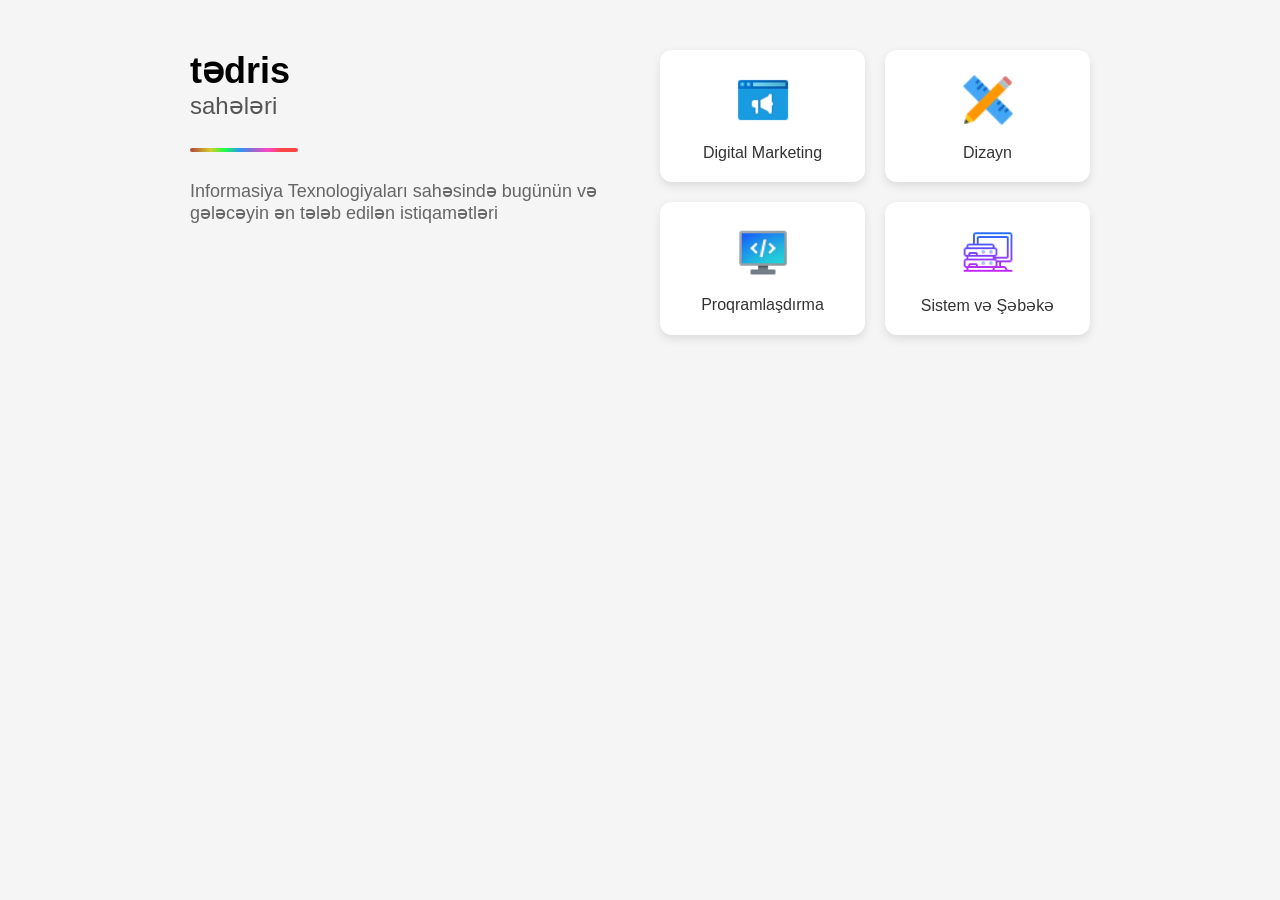
<file: index.html>
<!DOCTYPE html>
<html lang="az">
<head>
    <meta charset="UTF-8">
    <meta name="viewport" content="width=device-width, initial-scale=1.0">
    <title>Document</title>
    <link rel="stylesheet" href="./css/style.css">
</head>
<body>
    <section id="page">
    <div class="left-content">
        <div class="text">
            <h1>tədris</h1>
            <span>sahələri</span>
        </div>
        <div class="text-description">
            <p>Informasiya Texnologiyaları sahəsində bugünün və gələcəyin ən
            tələb edilən istiqamətləri</p>
        </div>
    </div>

    <div class="right-content page-icons">
        <div class="icon">
            <img src="./images/icons8-web-advertising-48.png" alt="">
            <p>Digital Marketing</p>
        </div>
        <div class="icon">
            <img src="./images/icons8-design-48.png" alt="">
            <p>Dizayn</p>
        </div>
        <div class="icon">
            <img src="./images/icons8-programming-48.png" alt="">
            <p>Proqramlaşdırma</p>
        </div>
        <div class="icon">
            <img src="./images/icons8-server-64.png" alt="">
            <p>Sistem və Şəbəkə</p>
        </div>
    </div>
</section>

</body>
</html>
</file>
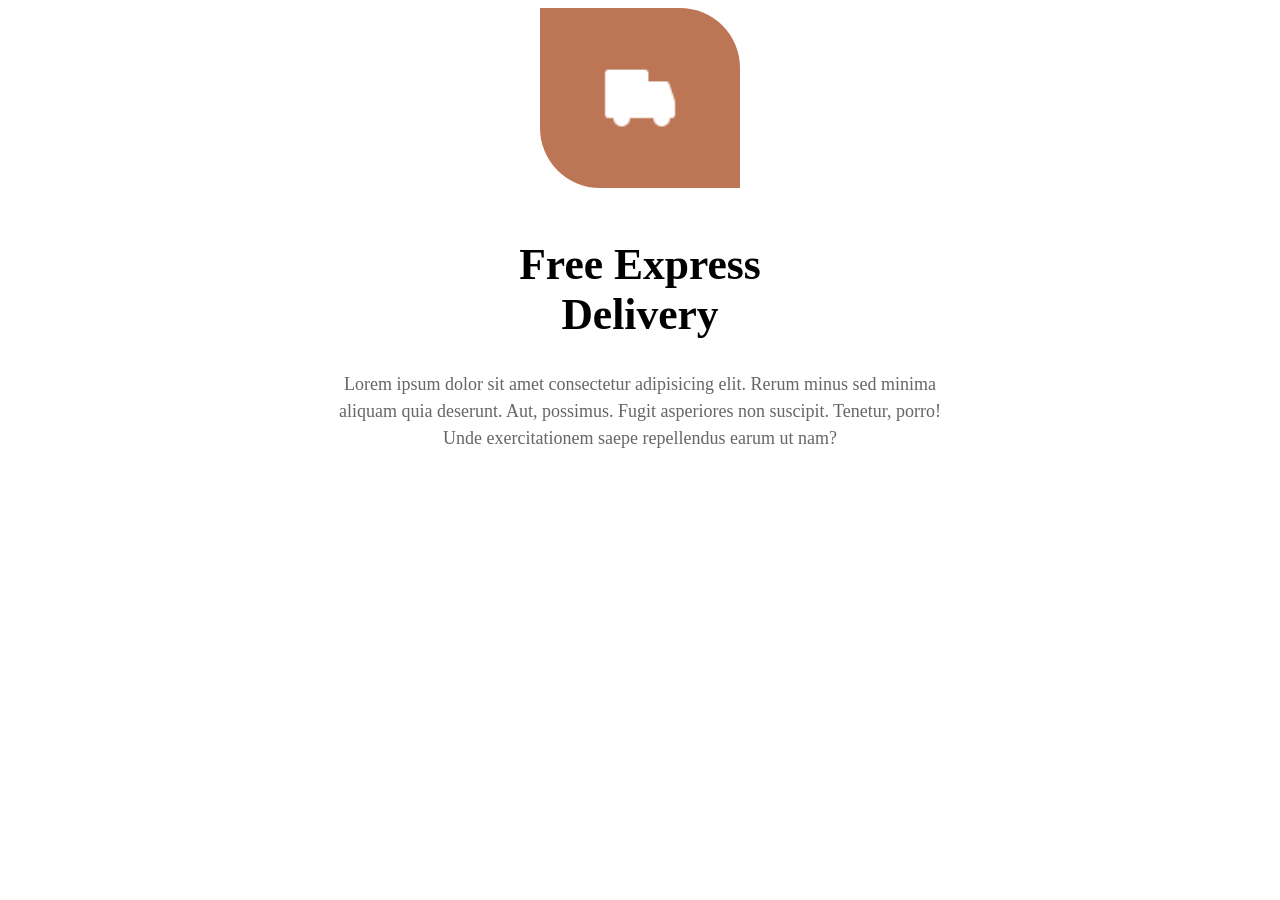
<file: index1.html>
<!DOCTYPE html>
<html lang="en">

<head>
    <meta charset="UTF-8">
    <meta name="viewport" content="width=device-width, initial-scale=1.0">
    <title>Delivery Site</title>
    <link rel="stylesheet" href="./css/style1.css">
</head>

<body>
    <section id="delivery">
        <div class="page-icon">
            <img src="./images1/icons8-delivery-truck-48.png" alt="">
        </div>
        <div class="header">
            <h6>Free Express Delivery</h6>
        </div>
        <div class="description">
            <p>Lorem ipsum dolor sit amet consectetur adipisicing elit. Rerum minus sed minima aliquam quia deserunt.
                Aut, possimus. Fugit asperiores non suscipit. Tenetur, porro! Unde exercitationem saepe repellendus
                earum ut nam?</p>
    </section>
</body>
</html>
</file>
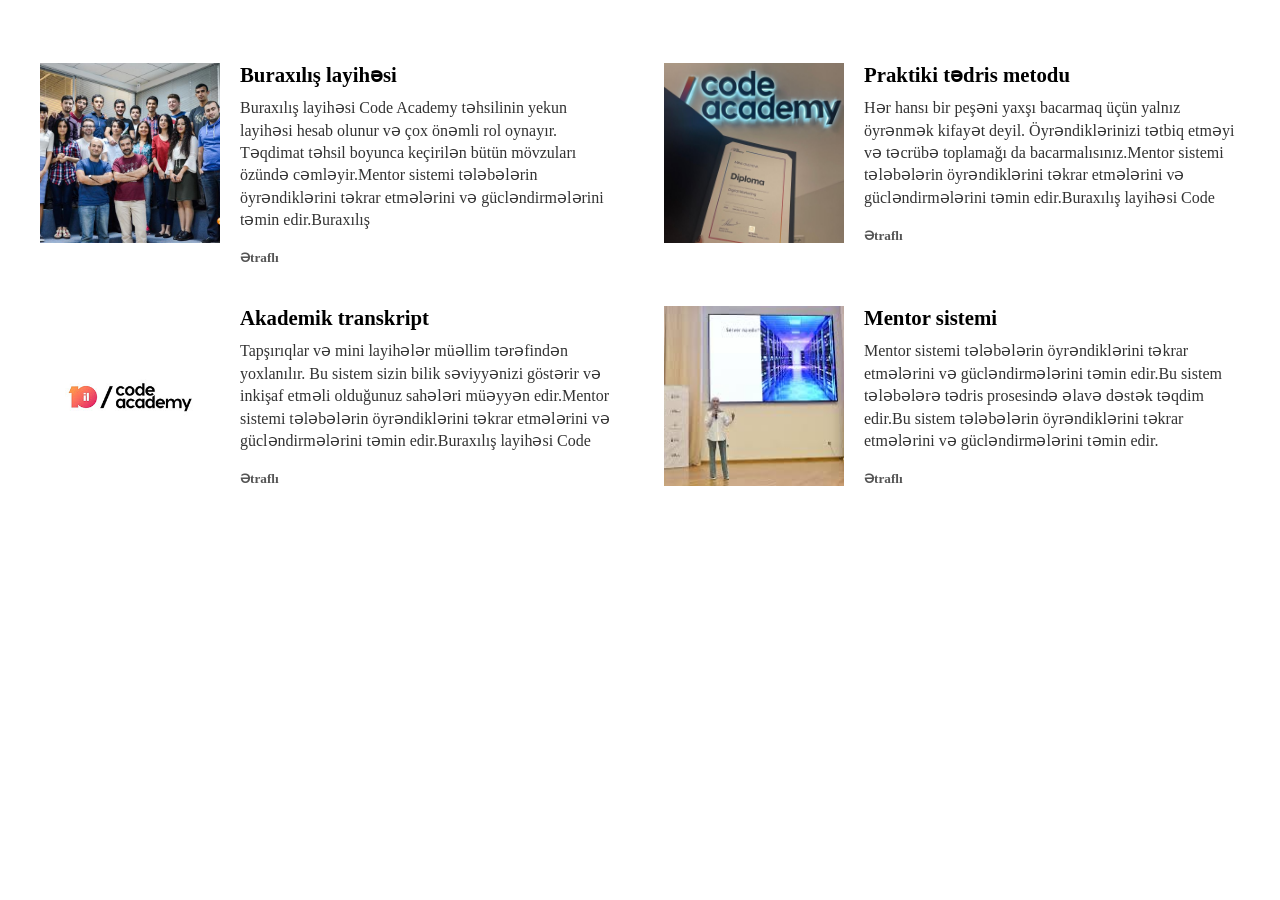
<file: index2.html>
<!DOCTYPE html>
<html lang="az">

<head>
    <meta charset="UTF-8">
    <meta name="viewport" content="width=device-width, initial-scale=1.0">
    <title>Code Academy</title>
    <link rel="icon" type="image/png" href="./images2/download.jpg">

    <link rel="stylesheet" href="./css/style2.css">
</head>

<body>
    <div class="cards">
        <div class="card">
            <div class="card-image left-side">
                <img src="./images2/13016.jpg" alt="">
            </div>
            <div class="right-side">
                <div class="card-title">
                    <h3>Buraxılış layihəsi</h3>
                </div>
                <div class="card-text">
                    <p>Buraxılış layihəsi Code Academy təhsilinin yekun layihəsi hesab olunur və çox önəmli rol oynayır.
                        Təqdimat təhsil boyunca keçirilən bütün mövzuları özündə cəmləyir.Mentor sistemi tələbələrin öyrəndiklərini təkrar etmələrini və gücləndirmələrini təmin edir.Buraxılış</p>
                </div>
                <div class="card-link">
                    <h5>Ətraflı</h5>
                </div>
            </div>
        </div>


        <div class="card right-side">
            <div class="card-image">
                <img src="./images2/1702463246457.jpg" alt="">
            </div>
            <div class="right-side">
            <div class="card-title">
                <h3>Praktiki tədris metodu</h3>
            </div>
            <div class="card-text">
                <p>Hər hansı bir peşəni yaxşı bacarmaq üçün yalnız öyrənmək kifayət deyil. Öyrəndiklərinizi tətbiq
                    etməyi və təcrübə toplamağı da bacarmalısınız.Mentor sistemi tələbələrin öyrəndiklərini təkrar etmələrini və gücləndirmələrini təmin edir.Buraxılış layihəsi Code</p>
            </div>
            <div class="card-link">
                <h5>Ətraflı</h5>
            </div>
            </div>
        </div>


        <div class="card left-side">
            <div class="card-image">
                <img src="./images2/eb199b222822731.Y3JvcCwzMzY2LDI2MzMsMCww.jpg" alt="">
            </div>
            <div class="right-side">
                <div class="card-title">
                    <h3>Akademik transkript</h3>
                </div>
                <div class="card-text">
                    <p>Tapşırıqlar və mini layihələr müəllim tərəfindən yoxlanılır. Bu sistem sizin bilik səviyyənizi
                        göstərir və inkişaf etməli olduğunuz sahələri müəyyən edir.Mentor sistemi tələbələrin öyrəndiklərini təkrar etmələrini və gücləndirmələrini təmin edir.Buraxılış layihəsi Code</p>
                </div>
                <div class="card-link">
                    <h5>Ətraflı</h5>
                </div>
            </div>
        </div>


        <div class="card right-side">
            <div class="card-image">
                <img src="./images2/images.jpg" alt="">
            </div>
            <div class="right-side">
            <div class="card-title">
                <h3>Mentor sistemi</h3>
            </div>
            <div class="card-text">
                <p>Mentor sistemi tələbələrin öyrəndiklərini təkrar etmələrini və gücləndirmələrini təmin edir.Bu sistem tələbələrə tədris prosesində əlavə dəstək təqdim edir.Bu sistem tələbələrin öyrəndiklərini təkrar etmələrini və gücləndirmələrini təmin edir.</p>
            </div>
            <div class="card-link">
                <h5>Ətraflı</h5>
            </div>
        </div>
    </div>
</body>

</html>
</file>
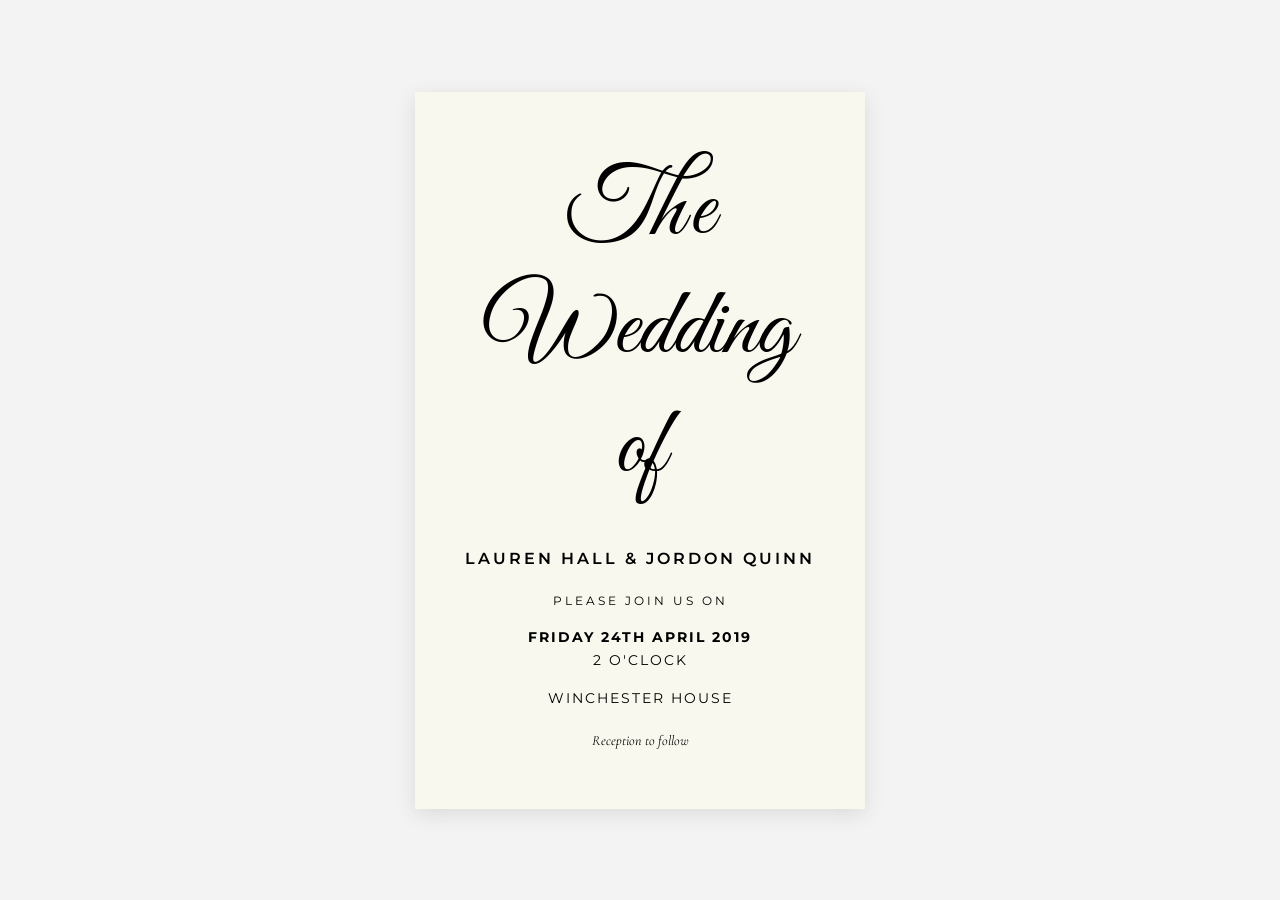
<file: index3.html>
<!DOCTYPE html>
<html lang="en">

<head>
    <meta charset="UTF-8">
    <title>Wedding Invitation</title>
    <meta name="viewport" content="width=device-width, initial-scale=1.0">

    <!-- Google Fonts -->
    <link
        href="https://fonts.googleapis.com/css2?family=Great+Vibes&family=Montserrat:wght@300;400;600&family=Cormorant+Garamond:ital,wght@1,400&display=swap"
        rel="stylesheet">

    <link rel="stylesheet" href="./css/style3.css">
</head>

<body>

    <div class="card">
        <h1 class="script-title">The Wedding of</h1>

        <h2 class="names">LAUREN HALL & JORDON QUINN</h2>

        <p class="small-text">PLEASE JOIN US ON</p>

        <p class="date"><strong>FRIDAY 24TH APRIL 2019</strong></p>
        <p class="time">2 O'CLOCK</p>

        <p class="location">WINCHESTER HOUSE</p>

        <p class="italic">Reception to follow</p>
    </div>

</body>

</html>
</file>
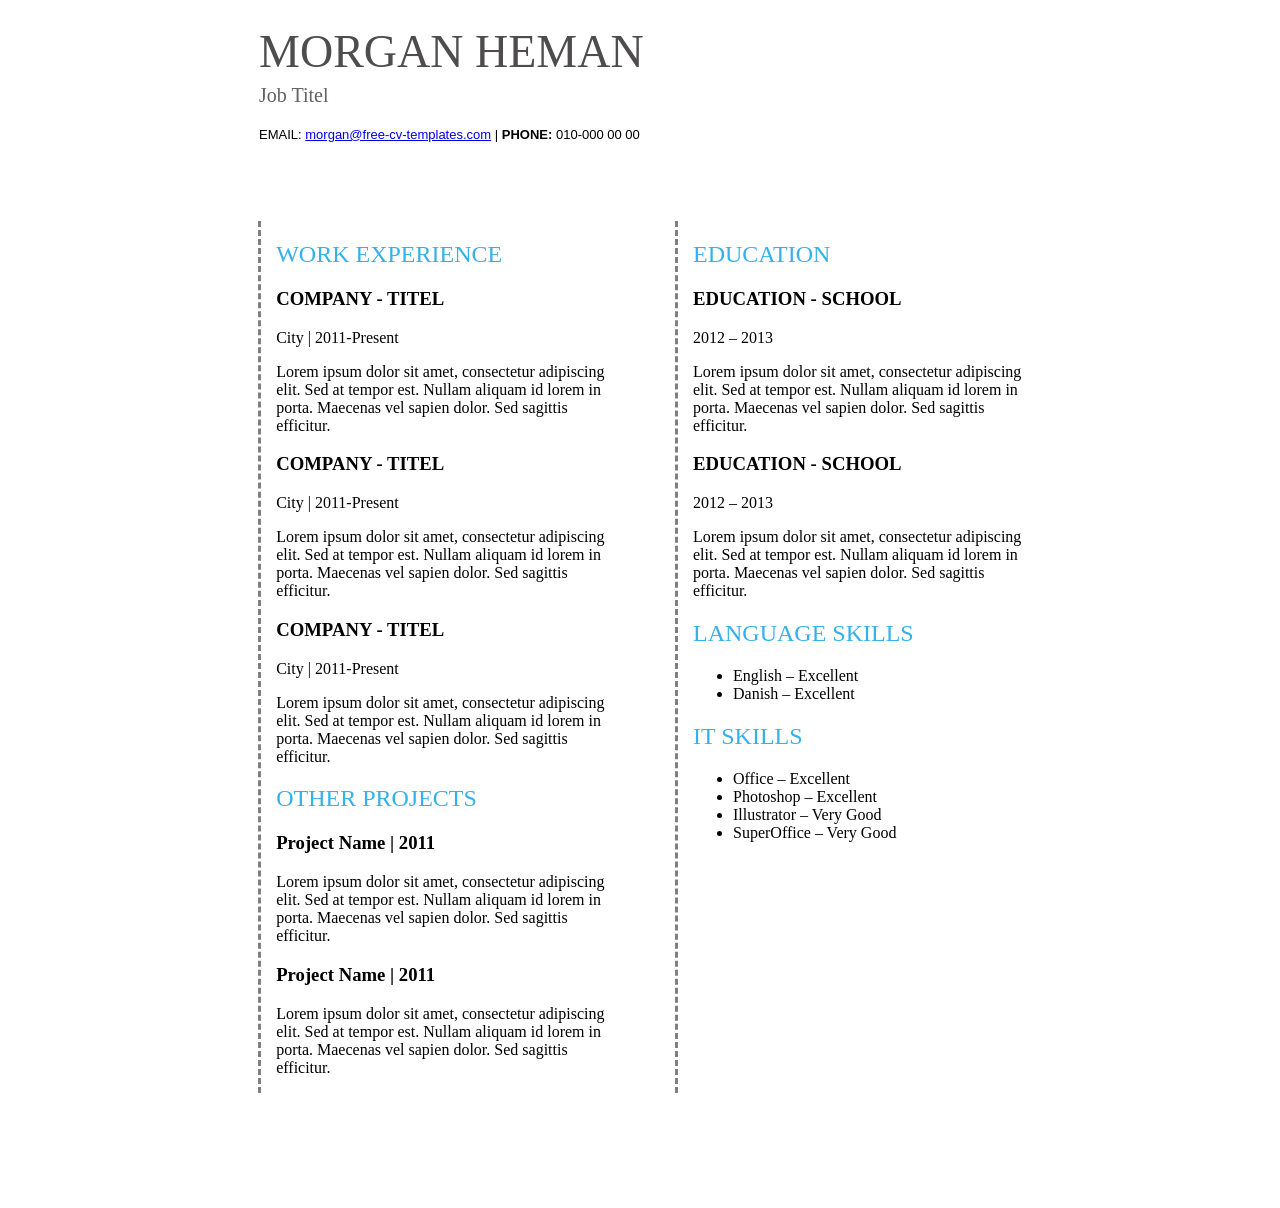
<file: index4.html>
<!DOCTYPE html>
<html lang="en">

<head>
    <meta charset="UTF-8">
    <meta name="viewport" content="width=device-width, initial-scale=1.0">
    <title>Document</title>
    <link rel="stylesheet" href="./css/style4.css">
</head>

<body>
    <div class="cv-container">
        <header class="cv-header">
            <h1 class="name">MORGAN HEMAN</h1>
            <p class="job-title">Job Titel</p>
            <div class="contact-info">
                <span>EMAIL: <a href="mailto:morgan@free-cv-templates.com">morgan@free-cv-templates.com</a></span>
                <span class="separator">|</span>
                <span class="phone-number">PHONE:</span>
                <span>010-000 00 00</span>
            </div>
        </header>
        <div class="cv-content">
            <div class="column-left">
                <h2 class="section-title">WORK EXPERIENCE</h2>

                <div class="item">
                    <h3 class="item-header">COMPANY - TITEL</h3>
                    <p class="subtitle">City | 2011-Present</p>
                    <p class="description">Lorem ipsum dolor sit amet, consectetur adipiscing elit. Sed at tempor est.
                        Nullam aliquam id lorem in porta. Maecenas vel sapien dolor. Sed sagittis efficitur.</p>
                </div>

                <div class="item">
                    <h3 class="item-header">COMPANY - TITEL</h3>
                    <p class="subtitle">City | 2011-Present</p>
                    <p class="description">Lorem ipsum dolor sit amet, consectetur adipiscing elit. Sed at tempor est.
                        Nullam aliquam id lorem in porta. Maecenas vel sapien dolor. Sed sagittis efficitur.</p>
                </div>

                <div class="item">
                    <h3 class="item-header">COMPANY - TITEL</h3>
                    <p class="subtitle">City | 2011-Present</p>
                    <p class="description">Lorem ipsum dolor sit amet, consectetur adipiscing elit. Sed at tempor est.
                        Nullam aliquam id lorem in porta. Maecenas vel sapien dolor. Sed sagittis efficitur.</p>
                </div>

                <h2 class="section-title">OTHER PROJECTS</h2>

                <div class="item">
                    <h3 class="item-header">Project Name | 2011</h3>
                    <p class="description">Lorem ipsum dolor sit amet, consectetur adipiscing elit. Sed at tempor est.
                        Nullam aliquam id lorem in porta. Maecenas vel sapien dolor. Sed sagittis efficitur.</p>
                </div>

                <div class="item">
                    <h3 class="item-header">Project Name | 2011</h3>
                    <p class="description">Lorem ipsum dolor sit amet, consectetur adipiscing elit. Sed at tempor est.
                        Nullam aliquam id lorem in porta. Maecenas vel sapien dolor. Sed sagittis efficitur.</p>
                </div>
            </div>

            <div class="column-right">
                <h2 class="section-title">EDUCATION</h2>

                <div class="item">
                    <h3 class="item-header">EDUCATION - SCHOOL</h3>
                    <p class="subtitle">2012 – 2013</p>
                    <p class="description">Lorem ipsum dolor sit amet, consectetur adipiscing elit. Sed at tempor est.
                        Nullam aliquam id lorem in porta. Maecenas vel sapien dolor. Sed sagittis efficitur.</p>
                </div>

                <div class="item">
                    <h3 class="item-header">EDUCATION - SCHOOL</h3>
                    <p class="subtitle">2012 – 2013</p>
                    <p class="description">Lorem ipsum dolor sit amet, consectetur adipiscing elit. Sed at tempor est.
                        Nullam aliquam id lorem in porta. Maecenas vel sapien dolor. Sed sagittis efficitur.</p>
                </div>


                <h2 class="section-title">LANGUAGE SKILLS</h2>
                <ul class="skills-list">
                    <li>English – Excellent</li>
                    <li>Danish – Excellent</li>
                </ul>

                <h2 class="section-title">IT SKILLS</h2>
                <ul class="skills-list">
                    <li>Office – Excellent</li>
                    <li>Photoshop – Excellent</li>
                    <li>Illustrator – Very Good</li>
                    <li>SuperOffice – Very Good</li>
                </ul>
            </div>
        </div>
    </div>
</body>

</html>
</file>
<file: css/style.css>
body {
    font-family: Arial, sans-serif;
    background-color: #f5f5f5;
    margin: 0;
    padding: 0;
}

#page {
    display: flex;
    justify-content: space-between;
    max-width: 900px;
    margin: 50px auto;
    padding: 0 20px;
    gap: 40px;
}


.left-content {
    /* elementler bos saheni beraber paylayacaq  boyuyecekse hamisi beraber olcude boyuyecek daralandada eyni olcude daralacaq*/
    flex: 1;
}

.text h1 {
    font-size: 36px;
    margin: 0;
    position: relative; /* ::after ucun mutleqdir */
    padding-bottom: 10px; /* xett ucun yer*/
}

.text span {
    display: block;
    font-size: 24px;
    color: #555;
    margin-top: -10px;
}

.text-description {
    font-size: 18px;
    color: #666;
    margin-top: 60px;
    position: relative;
    padding-bottom: 10px; /* xətt üçün yer */
}


.text h1::after {
    content: "";
    position: absolute;
    left: 0;
    bottom:-50px;
    width: 25%; /* butun basligin altinda olsun deye yaziriq*/
    height: 4px; /* xettin qalinligi */
    background: linear-gradient(
        90deg, 
        rgba(180, 82, 58, 1) 2%, 
        rgba(212, 206, 39, 1) 19%, 
        rgba(29, 253, 74, 1) 32%, 
        rgba(42, 152, 242, 1) 46%, 
        rgba(136, 109, 206, 1) 57%, 
        rgba(252, 69, 200, 1) 72%, 
        rgba(252, 69, 69, 1) 85%
    );
    border-radius: 2px;
}


.page-icons {
    flex: 1;
    /* grid iki olculu 2x2 elemek ucundur */
    display: grid;
    /* sutnlarin nece ve hansi olcude olacagini duzenleyir */
    grid-template-columns: repeat(2, 1fr);
    gap: 20px;
}


.icon {
    background-color: #fff;
    padding: 20px;
    border-radius: 12px;
    text-align: center;
    /* shadow 3olculu goruntu verir */
    box-shadow: 0 4px 10px rgba(0,0,0,0.1);
    transition: transform 0.3s, box-shadow 0.3s;
}

.icon:hover {
    /* hover effekti ustune nursoru getirende animasyonlu gorunsun deyedir */
    transform: translateY(-5px);
    box-shadow: 0 8px 20px rgba(0,0,0,0.15);
}

.icon img {
    width: 60px;
    height: 60px;
    margin-bottom: 10px;
}

.icon p {
    font-size: 16px;
    color: #333;
    margin: 0;
}
</file>
<file: css/style1.css>
.page-icon{
    display:flex;
    justify-content: center;
    align-items: center;
    margin-top: 30%;
    background-color: #bc7555;
    width:200px;
    height:180px;
    border-radius:0 60px 0 60px;
    /* ozu sehifenin ortasina kecsin deye yaziriq */
    margin:0 auto;
  
}
.page-icon img {
    width: 80px;  
    height: 80px; 
    /* qara ikonun rengi taskda sekildeki kimi ag olsun deye */
    filter:brightness(0) invert(1);
}
.header {
    font-size:65px;
    margin-left: 40%;
    margin-right:40%;
    text-align: center;
    margin-top: -50px;
}
.description {
    text-align:center;
    margin-top: -70px;
    margin-left: 25%;
    margin-right:25%;
    font-size: 18px;
    color: #666;
    /* setriler bir bitne cox yapismasin deye edirik */
    line-height: 1.5;
}
</file>
<file: css/style2.css>
.cards {
    display: flex;
    /* wwrap onu edir:ki eger content bir setire sigmirsa yeni setirden avtomatik yaz */
    flex-wrap: wrap;
    gap: 40px 4%;
    max-width: 1200px;
    margin: 0 auto;
    margin-top: 5%;
}

.card {
    display: flex;
    width: 48%;
    /* flex ve gridler arasindaki boslugu teyin edir,gap bir sozle elementler arasinda mesafe yaradir */
    gap: 20px;
    /* flex start da elemntler yuxari terefde yerlesdirilir(containerin) */
    align-items: flex-start;
    /* yazmiriq cunki solda olanlari 1 dive aldiq ve default onsux rowdu */
    /* flex-direction:column; */
}

.card-image {
    width: 180px;
    height: 180px;
    /* container daralanda sekilin olcusunu meselen  kicildende nece daralacagini teyin edir*/
    flex-shrink: 0; /*0 element container draralanda bele kicile bilmez demekdir*/
}

.card-image img {
    width: 100%;
    height: 100%;
    object-fit: cover;
}



.card-title h3 {
    margin: 0 0 10px 0;
    font-size: 1.3rem;
    font-weight: 800;
}

.card-text p {
    margin: 0 0 10px 0;
    font-size: 1rem;
    color: #333;
    line-height: 1.4;
}

.card-link h5 {
    margin: 0;
    font-weight: bold;
    color: #555;
    margin-top:5%;
}
</file>
<file: css/style3.css>
* {
    margin: 0;
    padding: 0;
    /* bunun 2 novu var content-box ve border-box border boxda
    padding ve border daxil olcu sabit qalir amma content-boxda
     padding ve border elave edilir olcu boyuyur */
    box-sizing: border-box;
}

body {
    background: #f3f3f3;
    display: flex;
    justify-content: center;
    align-items: center;
    height: 100vh;
    font-family: 'Montserrat', sans-serif;
}

.card {
    background-color: rgb(248, 248, 238);
    width: 450px;
    padding: 60px 40px;
    text-align: center;
    /* bu hemin wedding cardinin arxa fondan ferqlenmeis ucun 3d goruntu qatan  kolgedir*/
    box-shadow: 0 5px 20px rgba(0, 0, 0, 0.1);
}

.script-title {
    font-family: 'Great Vibes', cursive;
    font-size: 95px;
    /* metnin qalinligini gosterir eger normal vermesydik onda
    the wedding of texti qalin olacaqdi */
    font-weight: normal;
    margin-bottom: 40px;
}

.names {
    font-size: 16px;
    letter-spacing: 3px; /*herfler arasindaki mesafe*/
    font-weight: 600;
    margin-bottom: 25px;
}

.small-text {
    font-size: 12px;
    letter-spacing: 3px;
    margin-bottom: 20px;
}

.date {
    font-size: 14px;
    letter-spacing: 2px;
    margin-bottom: 5px;
}

.time {
    font-size: 14px;
    letter-spacing: 2px;
    margin-bottom: 20px;
}

.location {
    font-size: 14px;
    letter-spacing: 2px;
    margin-bottom: 25px;
}

.italic {
    font-family: 'Cormorant Garamond', serif;
    font-style: italic;
    font-size: 14px;
}
</file>
<file: css/style4.css>
.section-title{
    color:#34b1eb;
    /* yazi simvollarinin boyuk olcude olmasina regmen nazik yazilmasina, boldlasdirilmamasina xidmet edir*/
    font-weight:normal; 
}


.cv-container {
    gap: 40px;
    max-width: 1200px;
    margin: 60px auto;
    /* a4kimi gorunsun deye olculeri bele veririk */
    padding: 0 20px;
    width: 210mm;
    min-height: 297mm;    
    background: white;
}


.cv-header{
    font-family:'Times New Roman', Times, serif;
    margin-left: 2%;
    margin-bottom:10%;
    margin-top:-35px;
}


.cv-content {
    display: flex;
    gap: 40px;
}


.cv-header h1 {
    font-size: 46px;
    font-weight: lighter;
    color:rgb(78, 76, 76);
}


.cv-header p{
    margin-top:-25px;
    font-size: 20px;
    color:rgb(98, 96, 96);
}


.cv-header .contact-info{
    font-size:13px;
    font-family:Arial, Helvetica, sans-serif;
}


.cv-header .phone-number{
    font-weight: bold;
}


.column-left , .column-right {
    border-left-style: dashed;
    border-left-color: grey;
    padding-left:15px;
    margin-left:15px;
}
</file>
